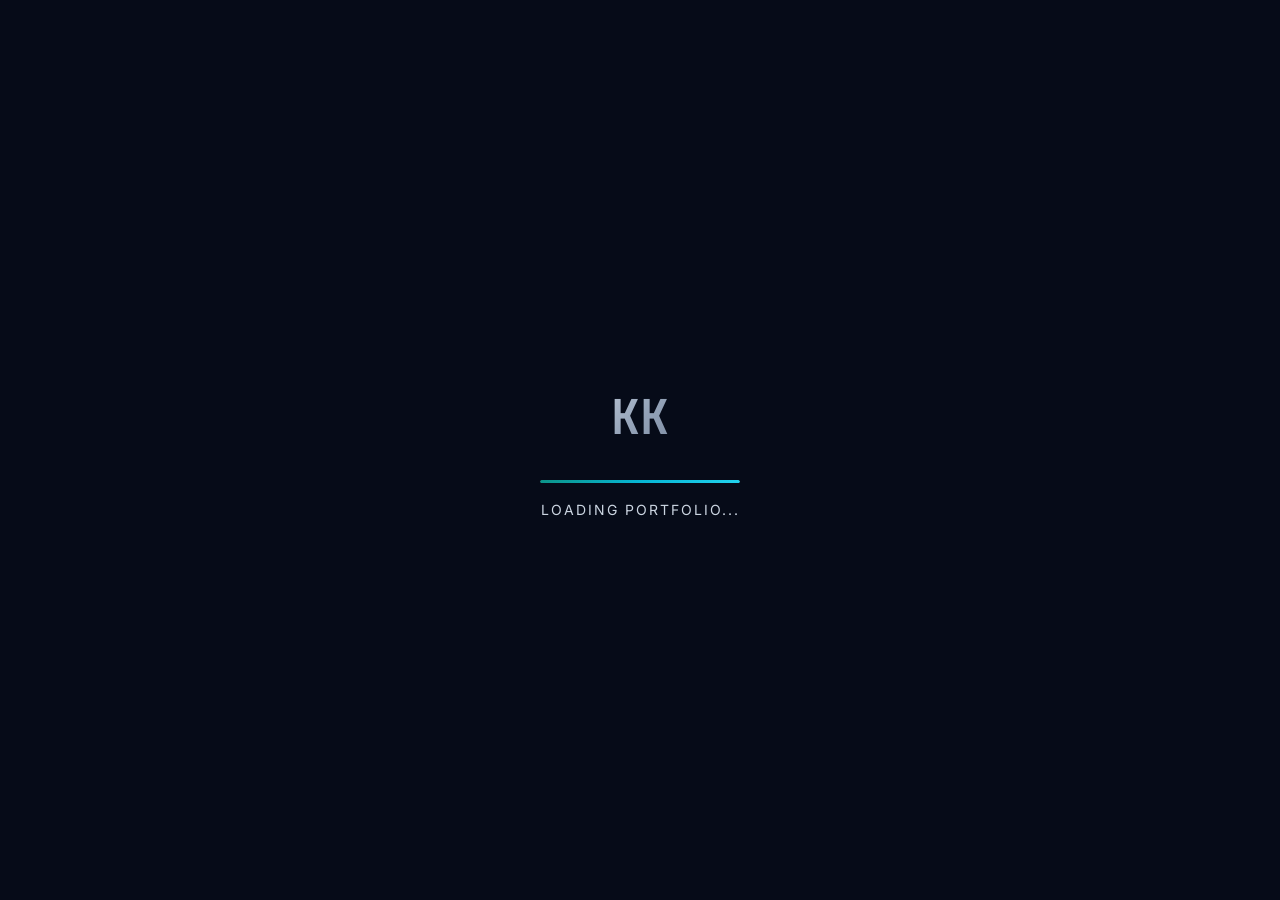
<file: index.html>
<!DOCTYPE html>
<html lang="en">
<head>
  <meta charset="UTF-8">
  <meta name="viewport" content="width=device-width, initial-scale=1.0">
  <meta name="description" content="Krishna Kumar - AI & Full Stack Developer Portfolio">
  <title>Krishna Kumar | AI & Full Stack Developer</title>
  <link rel="stylesheet" href="style.css">
  <link rel="preconnect" href="https://fonts.googleapis.com">
  <link rel="preconnect" href="https://fonts.gstatic.com" crossorigin>
  <link href="https://fonts.googleapis.com/css2?family=Inter:wght@300;400;500;600;700;800&family=JetBrains+Mono:wght@400;500&display=swap" rel="stylesheet">
</head>
<body>
  <div class="loader" id="loader">
    <div class="loader-content">
      <div class="loader-logo">KK</div>
      <div class="loader-bar">
        <div class="loader-progress"></div>
      </div>
      <p class="loader-text">Loading Portfolio...</p>
    </div>
  </div>

  <nav class="navbar" id="navbar">
    <div class="nav-container">
      <a href="index.html" class="nav-logo">
        <span class="nav-logo-box">KK</span>
      </a>
      <ul class="nav-links" id="navLinks">
        <li><a href="index.html" class="nav-link active">Home</a></li>
        <li><a href="about.html" class="nav-link">About</a></li>
        <li><a href="projects.html" class="nav-link">Projects</a></li>
        <li><a href="contact.html" class="nav-link">Contact</a></li>
      </ul>
      <button class="hamburger" id="hamburger" aria-label="Toggle menu">
        <span></span>
        <span></span>
        <span></span>
      </button>
    </div>
  </nav>

  <section class="hero" id="home">
    <div class="hero-bg">
      <div class="gradient-orb orb-1"></div>
      <div class="gradient-orb orb-2"></div>
      <div class="gradient-orb orb-3"></div>
      <div class="grid-overlay"></div>
    </div>
    <div class="container hero-container">
      <div class="hero-content reveal">
        <p class="hero-description">
          Turning Imagination Into Reality With Modern Code Craftsmanship
        </p>
        <p class="hero-sub-description">
          I am a passionate Full Stack Developer focused on building modern, scalable web applications and solving real-world problems through clean and efficient code.
        </p>
        <div class="hero-buttons">
          <a href="projects.html" class="btn btn-primary">
            <span>View Projects</span>
            <svg width="20" height="20" viewBox="0 0 24 24" fill="none" stroke="currentColor" stroke-width="2"><path d="M5 12h14M12 5l7 7-7 7"/></svg>
          </a>
          <a href="resume.pdf" class="btn btn-secondary" id="downloadResume">
            <span>Download Resume</span>
            <svg width="20" height="20" viewBox="0 0 24 24" fill="none" stroke="currentColor" stroke-width="2"><path d="M21 15v4a2 2 0 01-2 2H5a2 2 0 01-2-2v-4M7 10l5 5 5-5M12 15V3"/></svg>
          </a>
        </div>
        <div class="hero-social">
          <a href="https://github.com/krishnakumar0301" target="_blank" rel="noopener noreferrer" aria-label="GitHub">
            <svg viewBox="0 0 24 24" fill="currentColor"><path d="M12 0C5.37 0 0 5.37 0 12c0 5.31 3.435 9.795 8.205 11.385.6.105.825-.255.825-.57 0-.285-.015-1.23-.015-2.235-3.015.555-3.795-.735-4.035-1.395-.135-.345-.72-1.395-1.23-1.695-.42-.225-1.02-.78-.015-.795.945-.015 1.62.87 1.845 1.23 1.08 1.815 2.805 1.305 3.495.99.105-.78.42-1.305.765-1.605-2.67-.3-5.46-1.335-5.46-5.925 0-1.305.465-2.385 1.23-3.225-.12-.3-.54-1.53.12-3.18 0 0 1.005-.315 3.3 1.23.96-.27 1.98-.405 3-.405s2.04.135 3 .405c2.295-1.56 3.3-1.23 3.3-1.23.66 1.65.24 2.88.12 3.18.765.84 1.23 1.905 1.23 3.225 0 4.605-2.805 5.625-5.475 5.925.435.375.81 1.095.81 2.22 0 1.605-.015 2.895-.015 3.3 0 .315.225.69.825.57A12.02 12.02 0 0024 12c0-6.63-5.37-12-12-12z"/></svg>
          </a>
          <a href="https://www.linkedin.com/in/krishna-kumar-820266373" target="_blank" rel="noopener noreferrer" aria-label="LinkedIn">
            <svg viewBox="0 0 24 24" fill="currentColor"><path d="M20.447 20.452h-3.554v-5.569c0-1.328-.027-3.037-1.852-3.037-1.853 0-2.136 1.445-2.136 2.939v5.667H9.351V9h3.414v1.561h.046c.477-.9 1.637-1.85 3.37-1.85 3.601 0 4.267 2.37 4.267 5.455v6.286zM5.337 7.433a2.062 2.062 0 01-2.063-2.065 2.064 2.064 0 114.126 0 2.063 2.063 0 01-2.063 2.065zm1.782 13.019H3.555V9h3.564v11.452zM22.225 0H1.771C.792 0 0 .774 0 1.729v20.542C0 23.227.792 24 1.771 24h20.451C23.2 24 24 23.227 24 22.271V1.729C24 .774 23.2 0 22.222 0h.003z"/></svg>
          </a>
          <a href="mailto:akumarkrishna2004@gmail.com" aria-label="Email">
            <svg viewBox="0 0 24 24" fill="none" stroke="currentColor" stroke-width="2"><rect x="2" y="4" width="20" height="16" rx="2"/><path d="M22 7l-10 7L2 7"/></svg>
          </a>
        </div>
      </div>
      <div class="hero-image reveal">
        <div class="profile-card">
          <div class="profile-shapes">
            <div class="shape shape-1"></div>
            <div class="shape shape-2"></div>
            <div class="shape shape-3"></div>
          </div>
          <div class="profile-glow"></div>
          <div class="profile-image">
            <div class="profile-avatar">
              <div class="profile-glow-ring"></div>
              <img src="profile.png" alt="Krishna Kumar" class="profile-img">
            </div>
          </div>
          <div class="profile-info">
            <h3 class="profile-name">Krishna Kumar</h3>
            <p class="profile-role">AI & Full Stack Developer</p>
            <div class="profile-badge">
              <span class="profile-badge-dot"></span>
              <span class="profile-badge-text">Available for opportunities</span>
            </div>
          </div>
        </div>
      </div>
    </div>
  </section>

  <button class="scroll-top" id="scrollTop" aria-label="Scroll to top">
    <svg viewBox="0 0 24 24" fill="none" stroke="currentColor" stroke-width="2"><polyline points="18 15 12 9 6 15"/></svg>
  </button>

  <script src="script.js"></script>
</body>
</html>
</file>
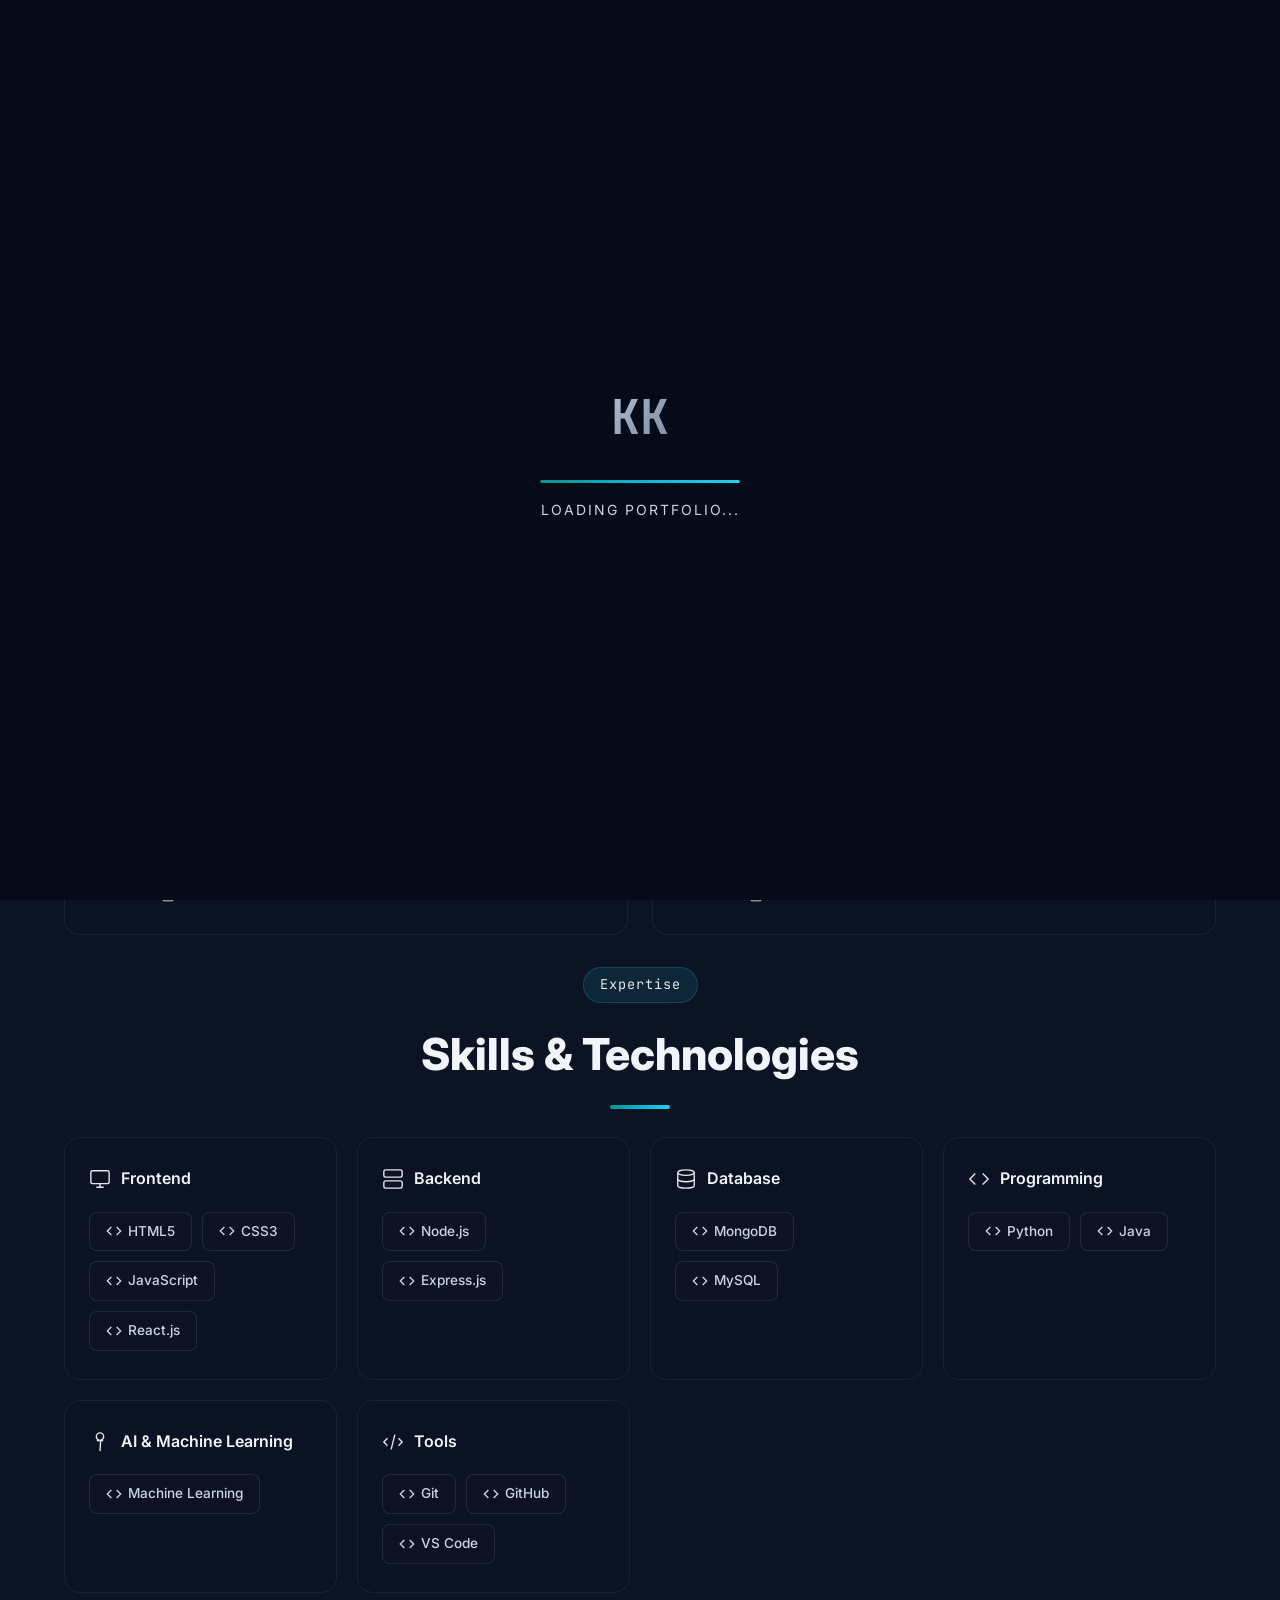
<file: about.html>
<!DOCTYPE html>
<html lang="en">
<head>
  <meta charset="UTF-8">
  <meta name="viewport" content="width=device-width, initial-scale=1.0">
  <meta name="description" content="About Krishna Kumar - AI & Full Stack Developer">
  <title>About | Krishna Kumar</title>
  <link rel="stylesheet" href="style.css">
  <link rel="preconnect" href="https://fonts.googleapis.com">
  <link rel="preconnect" href="https://fonts.gstatic.com" crossorigin>
  <link href="https://fonts.googleapis.com/css2?family=Inter:wght@300;400;500;600;700;800&family=JetBrains+Mono:wght@400;500&display=swap" rel="stylesheet">
</head>
<body>
  <div class="loader" id="loader">
    <div class="loader-content">
      <div class="loader-logo">KK</div>
      <div class="loader-bar">
        <div class="loader-progress"></div>
      </div>
      <p class="loader-text">Loading Portfolio...</p>
    </div>
  </div>

  <nav class="navbar" id="navbar">
    <div class="nav-container">
      <a href="index.html" class="nav-logo">
        <span class="nav-logo-box">KK</span>
      </a>
      <ul class="nav-links" id="navLinks">
        <li><a href="index.html" class="nav-link">Home</a></li>
        <li><a href="about.html" class="nav-link active">About</a></li>
        <li><a href="projects.html" class="nav-link">Projects</a></li>
        <li><a href="contact.html" class="nav-link">Contact</a></li>
      </ul>
      <button class="hamburger" id="hamburger" aria-label="Toggle menu">
        <span></span>
        <span></span>
        <span></span>
      </button>
    </div>
  </nav>

  <section class="about section" id="about">
    <div class="container">

      <!-- About Me -->
      <div class="section-header reveal">
        <span class="section-tag">About Me</span>
        <h2 class="section-title">Know Who I Am</h2>
        <div class="section-line"></div>
      </div>
      <div class="about-hero reveal">
        <div class="about-profile">
          <div class="about-profile-glow"></div>
          <div class="about-profile-card">
            <div class="about-profile-ring"></div>
            <img src="profile.png" alt="Krishna Kumar" class="about-profile-img">
          </div>
        </div>
        <div class="about-content">
          <div class="about-info-grid">
            <div class="about-info-item">
              <span class="about-info-label">Name</span>
              <span class="about-info-value">Krishna Kumar</span>
            </div>
            <div class="about-info-item">
              <span class="about-info-label">Role</span>
              <span class="about-info-value">AI & Full Stack Developer</span>
            </div>
            <div class="about-info-item">
              <span class="about-info-label">Location</span>
              <span class="about-info-value">Tamil Nadu, India</span>
            </div>
            <div class="about-info-item">
              <span class="about-info-label">Status</span>
              <span class="about-info-value about-status">Open to Opportunities</span>
            </div>
          </div>
          <div class="about-intro">
            <p>Hello, I'm Krishna Kumar, an aspiring AI & Full Stack Developer passionate about building intelligent, scalable, and user-focused digital solutions. I enjoy combining Artificial Intelligence with modern web technologies to solve real-world problems and create meaningful digital experiences.</p>
          </div>
        </div>
      </div>

      <!-- Education -->
      <div class="section-header reveal">
        <span class="section-tag">Education</span>
        <h2 class="section-title">My Academic Background</h2>
        <div class="section-line"></div>
      </div>
      <div class="education-grid reveal">
        <div class="education-card glass-card">
          <div class="education-card-icon">
            <svg viewBox="0 0 24 24" fill="none" stroke="currentColor" stroke-width="1.5"><path d="M22 10v6M2 10l10-5 10 5-10 5z"/><path d="M6 12v5c0 1.657 2.686 3 6 3s6-1.343 6-3v-5"/></svg>
          </div>
          <div class="education-card-content">
            <h3 class="education-degree">BCA</h3>
            <p class="education-field">Bachelor of Computer Applications</p>
            <div class="education-year">
              <svg viewBox="0 0 24 24" fill="none" stroke="currentColor" stroke-width="1.5"><rect x="3" y="4" width="18" height="18" rx="2"/><path d="M16 2v4M8 2v4M3 10h18"/></svg>
              <span>2022 - 2025</span>
            </div>
          </div>
        </div>
        <div class="education-card glass-card">
          <div class="education-card-icon">
            <svg viewBox="0 0 24 24" fill="none" stroke="currentColor" stroke-width="1.5"><path d="M12 2L2 7l10 5 10-5-10-5z"/><path d="M2 17l10 5 10-5"/><path d="M2 12l10 5 10-5"/></svg>
          </div>
          <div class="education-card-content">
            <h3 class="education-degree">MCA</h3>
            <p class="education-field">Master of Computer Applications</p>
            <div class="education-year">
              <svg viewBox="0 0 24 24" fill="none" stroke="currentColor" stroke-width="1.5"><rect x="3" y="4" width="18" height="18" rx="2"/><path d="M16 2v4M8 2v4M3 10h18"/></svg>
              <span>2025 - 2026</span>
            </div>
          </div>
        </div>
      </div>

      <!-- Skills & Technologies -->
      <div class="section-header reveal">
        <span class="section-tag">Expertise</span>
        <h2 class="section-title">Skills & Technologies</h2>
        <div class="section-line"></div>
      </div>
      <div class="skills-grid reveal">
        <div class="skill-category glass-card">
          <h4>
            <svg viewBox="0 0 24 24" fill="none" stroke="currentColor" stroke-width="1.5"><rect x="2" y="3" width="20" height="14" rx="2"/><path d="M8 21h8M12 17v4"/></svg>
            Frontend
          </h4>
          <div class="skill-tags">
            <span><svg viewBox="0 0 24 24" fill="none" stroke="currentColor" stroke-width="2"><polyline points="16 18 22 12 16 6"/><polyline points="8 6 2 12 8 18"/></svg>HTML5</span>
            <span><svg viewBox="0 0 24 24" fill="none" stroke="currentColor" stroke-width="2"><polyline points="16 18 22 12 16 6"/><polyline points="8 6 2 12 8 18"/></svg>CSS3</span>
            <span><svg viewBox="0 0 24 24" fill="none" stroke="currentColor" stroke-width="2"><polyline points="16 18 22 12 16 6"/><polyline points="8 6 2 12 8 18"/></svg>JavaScript</span>
            <span><svg viewBox="0 0 24 24" fill="none" stroke="currentColor" stroke-width="2"><polyline points="16 18 22 12 16 6"/><polyline points="8 6 2 12 8 18"/></svg>React.js</span>
          </div>
        </div>
        <div class="skill-category glass-card">
          <h4>
            <svg viewBox="0 0 24 24" fill="none" stroke="currentColor" stroke-width="1.5"><rect x="2" y="2" width="20" height="8" rx="2"/><rect x="2" y="14" width="20" height="8" rx="2"/><path d="M6 6h.01M6 18h.01"/></svg>
            Backend
          </h4>
          <div class="skill-tags">
            <span><svg viewBox="0 0 24 24" fill="none" stroke="currentColor" stroke-width="2"><polyline points="16 18 22 12 16 6"/><polyline points="8 6 2 12 8 18"/></svg>Node.js</span>
            <span><svg viewBox="0 0 24 24" fill="none" stroke="currentColor" stroke-width="2"><polyline points="16 18 22 12 16 6"/><polyline points="8 6 2 12 8 18"/></svg>Express.js</span>
          </div>
        </div>
        <div class="skill-category glass-card">
          <h4>
            <svg viewBox="0 0 24 24" fill="none" stroke="currentColor" stroke-width="1.5"><ellipse cx="12" cy="5" rx="9" ry="3"/><path d="M21 12c0 1.66-4 3-9 3s-9-1.34-9-3"/><path d="M3 5v14c0 1.66 4 3 9 3s9-1.34 9-3V5"/></svg>
            Database
          </h4>
          <div class="skill-tags">
            <span><svg viewBox="0 0 24 24" fill="none" stroke="currentColor" stroke-width="2"><polyline points="16 18 22 12 16 6"/><polyline points="8 6 2 12 8 18"/></svg>MongoDB</span>
            <span><svg viewBox="0 0 24 24" fill="none" stroke="currentColor" stroke-width="2"><polyline points="16 18 22 12 16 6"/><polyline points="8 6 2 12 8 18"/></svg>MySQL</span>
          </div>
        </div>
        <div class="skill-category glass-card">
          <h4>
            <svg viewBox="0 0 24 24" fill="none" stroke="currentColor" stroke-width="1.5"><polyline points="16 18 22 12 16 6"/><polyline points="8 6 2 12 8 18"/></svg>
            Programming
          </h4>
          <div class="skill-tags">
            <span><svg viewBox="0 0 24 24" fill="none" stroke="currentColor" stroke-width="2"><polyline points="16 18 22 12 16 6"/><polyline points="8 6 2 12 8 18"/></svg>Python</span>
            <span><svg viewBox="0 0 24 24" fill="none" stroke="currentColor" stroke-width="2"><polyline points="16 18 22 12 16 6"/><polyline points="8 6 2 12 8 18"/></svg>Java</span>
          </div>
        </div>
        <div class="skill-category glass-card">
          <h4>
            <svg viewBox="0 0 24 24" fill="none" stroke="currentColor" stroke-width="1.5"><path d="M12 2a4 4 0 014 4c0 1.95-1.4 3.57-3.25 3.92L12 22"/><path d="M12 2a4 4 0 00-4 4c0 1.95 1.4 3.57 3.25 3.92"/><path d="M8.5 10.5h7"/></svg>
            AI &amp; Machine Learning
          </h4>
          <div class="skill-tags">
            <span><svg viewBox="0 0 24 24" fill="none" stroke="currentColor" stroke-width="2"><polyline points="16 18 22 12 16 6"/><polyline points="8 6 2 12 8 18"/></svg>Machine Learning</span>
          </div>
        </div>
        <div class="skill-category glass-card">
          <h4>
            <svg viewBox="0 0 24 24" fill="none" stroke="currentColor" stroke-width="1.5"><path d="M10 20l4-16m4 4l4 4-4 4M6 16l-4-4 4-4"/></svg>
            Tools
          </h4>
          <div class="skill-tags">
            <span><svg viewBox="0 0 24 24" fill="none" stroke="currentColor" stroke-width="2"><polyline points="16 18 22 12 16 6"/><polyline points="8 6 2 12 8 18"/></svg>Git</span>
            <span><svg viewBox="0 0 24 24" fill="none" stroke="currentColor" stroke-width="2"><polyline points="16 18 22 12 16 6"/><polyline points="8 6 2 12 8 18"/></svg>GitHub</span>
            <span><svg viewBox="0 0 24 24" fill="none" stroke="currentColor" stroke-width="2"><polyline points="16 18 22 12 16 6"/><polyline points="8 6 2 12 8 18"/></svg>VS Code</span>
          </div>
        </div>
      </div>

    </div>
  </section>

  <button class="scroll-top" id="scrollTop" aria-label="Scroll to top">
    <svg viewBox="0 0 24 24" fill="none" stroke="currentColor" stroke-width="2"><polyline points="18 15 12 9 6 15"/></svg>
  </button>

  <script src="script.js"></script>
</body>
</html>
</file>
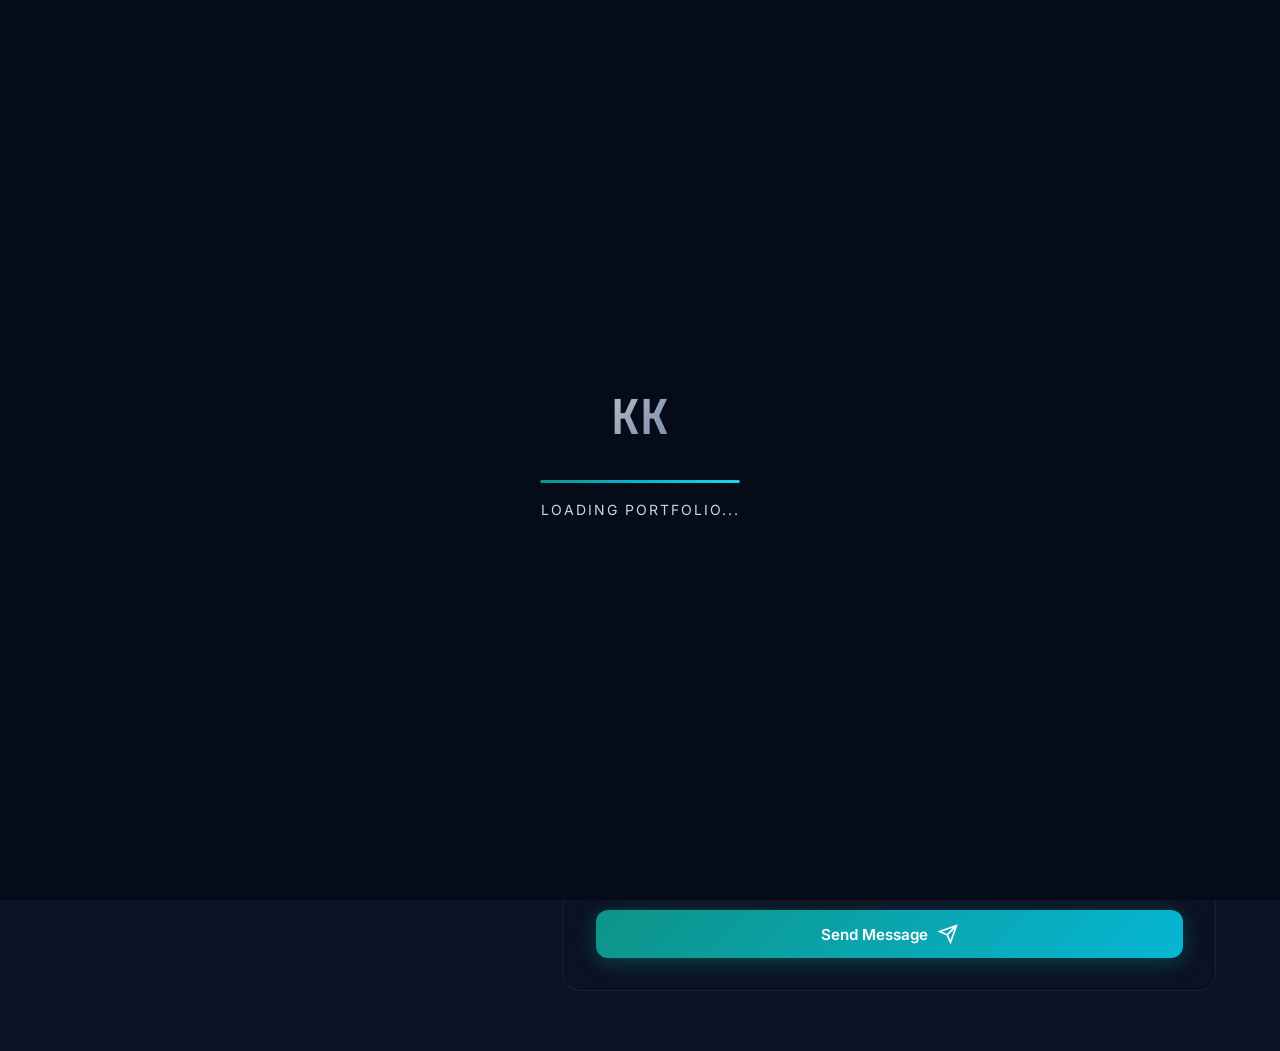
<file: contact.html>
<!DOCTYPE html>
<html lang="en">
<head>
  <meta charset="UTF-8">
  <meta name="viewport" content="width=device-width, initial-scale=1.0">
  <meta name="description" content="Contact Krishna Kumar - AI & Full Stack Developer">
  <title>Contact | Krishna Kumar</title>
  <link rel="stylesheet" href="style.css">
  <link rel="preconnect" href="https://fonts.googleapis.com">
  <link rel="preconnect" href="https://fonts.gstatic.com" crossorigin>
  <link href="https://fonts.googleapis.com/css2?family=Inter:wght@300;400;500;600;700;800&family=JetBrains+Mono:wght@400;500&display=swap" rel="stylesheet">
</head>
<body>
  <div class="loader" id="loader">
    <div class="loader-content">
      <div class="loader-logo">KK</div>
      <div class="loader-bar">
        <div class="loader-progress"></div>
      </div>
      <p class="loader-text">Loading Portfolio...</p>
    </div>
  </div>

  <nav class="navbar" id="navbar">
    <div class="nav-container">
      <a href="index.html" class="nav-logo">
        <span class="nav-logo-box">KK</span>
      </a>
      <ul class="nav-links" id="navLinks">
        <li><a href="index.html" class="nav-link">Home</a></li>
        <li><a href="about.html" class="nav-link">About</a></li>
        <li><a href="projects.html" class="nav-link">Projects</a></li>
        <li><a href="contact.html" class="nav-link active">Contact</a></li>
      </ul>
      <button class="hamburger" id="hamburger" aria-label="Toggle menu">
        <span></span>
        <span></span>
        <span></span>
      </button>
    </div>
  </nav>

  <section class="contact section" id="contact">
    <div class="container">
      <div class="section-header reveal">
        <span class="section-tag">Contact</span>
        <h2 class="section-title">Let's Work Together</h2>
        <div class="section-line"></div>
        <p class="section-subtitle">I am open to internships, freelance projects, and full-time opportunities. Feel free to reach out for collaborations or professional discussions.</p>
      </div>
      <div class="contact-grid">
        <div class="contact-info reveal">
          <div class="contact-card glass-card">
            <div class="contact-card-header">
              <svg viewBox="0 0 24 24" fill="none" stroke="currentColor" stroke-width="1.5"><path d="M20 21v-2a4 4 0 00-4-4H8a4 4 0 00-4 4v2"/><circle cx="12" cy="7" r="4"/></svg>
              <h3>Contact Information</h3>
            </div>
            <div class="contact-details">
              <div class="contact-detail">
                <div class="contact-detail-icon">
                  <svg viewBox="0 0 24 24" fill="none" stroke="currentColor" stroke-width="1.5"><path d="M22 16.92v3a2 2 0 01-2.18 2 19.79 19.79 0 01-8.63-3.07 19.5 19.5 0 01-6-6 19.79 19.79 0 01-3.07-8.67A2 2 0 014.11 2h3a2 2 0 012 1.72c.127.96.361 1.903.7 2.81a2 2 0 01-.45 2.11L8.09 9.91a16 16 0 006 6l1.27-1.27a2 2 0 012.11-.45c.907.339 1.85.573 2.81.7A2 2 0 0122 16.92z"/></svg>
                </div>
                <div>
                  <span class="contact-detail-label">Phone</span>
                  <span class="contact-detail-value">+91 8300645240</span>
                </div>
              </div>
              <div class="contact-detail">
                <div class="contact-detail-icon">
                  <svg viewBox="0 0 24 24" fill="none" stroke="currentColor" stroke-width="1.5"><rect x="2" y="4" width="20" height="16" rx="2"/><path d="M22 7l-10 7L2 7"/></svg>
                </div>
                <div>
                  <span class="contact-detail-label">Email</span>
                  <span class="contact-detail-value">akumarkrishna2004@gmail.com</span>
                </div>
              </div>
              <div class="contact-detail">
                <div class="contact-detail-icon">
                  <svg viewBox="0 0 24 24" fill="none" stroke="currentColor" stroke-width="1.5"><path d="M21 10c0 7-9 13-9 13s-9-6-9-13a9 9 0 0118 0z"/><circle cx="12" cy="10" r="3"/></svg>
                </div>
                <div>
                  <span class="contact-detail-label">Location</span>
                  <span class="contact-detail-value">Tamil Nadu, India</span>
                </div>
              </div>
            </div>
            <div class="contact-profiles">
              <h4>Profiles</h4>
              <div class="profile-buttons">
                <a href="https://github.com/krishnakumar0301" target="_blank" rel="noopener noreferrer" class="profile-btn profile-btn-github">
                  <svg viewBox="0 0 24 24" fill="currentColor"><path d="M12 0C5.37 0 0 5.37 0 12c0 5.31 3.435 9.795 8.205 11.385.6.105.825-.255.825-.57 0-.285-.015-1.23-.015-2.235-3.015.555-3.795-.735-4.035-1.395-.135-.345-.72-1.395-1.23-1.695-.42-.225-1.02-.78-.015-.795.945-.015 1.62.87 1.845 1.23 1.08 1.815 2.805 1.305 3.495.99.105-.78.42-1.305.765-1.605-2.67-.3-5.46-1.335-5.46-5.925 0-1.305.465-2.385 1.23-3.225-.12-.3-.54-1.53.12-3.18 0 0 1.005-.315 3.3 1.23.96-.27 1.98-.405 3-.405s2.04.135 3 .405c2.295-1.56 3.3-1.23 3.3-1.23.66 1.65.24 2.88.12 3.18.765.84 1.23 1.905 1.23 3.225 0 4.605-2.805 5.625-5.475 5.925.435.375.81 1.095.81 2.22 0 1.605-.015 2.895-.015 3.3 0 .315.225.69.825.57A12.02 12.02 0 0024 12c0-6.63-5.37-12-12-12z"/></svg>
                  <span>GitHub</span>
                  <svg class="profile-btn-arrow" viewBox="0 0 24 24" fill="none" stroke="currentColor" stroke-width="2"><path d="M5 12h14M12 5l7 7-7 7"/></svg>
                </a>
                <a href="https://www.linkedin.com/in/krishna-kumar-820266373" target="_blank" rel="noopener noreferrer" class="profile-btn profile-btn-linkedin">
                  <svg viewBox="0 0 24 24" fill="currentColor"><path d="M20.447 20.452h-3.554v-5.569c0-1.328-.027-3.037-1.852-3.037-1.853 0-2.136 1.445-2.136 2.939v5.667H9.351V9h3.414v1.561h.046c.477-.9 1.637-1.85 3.37-1.85 3.601 0 4.267 2.37 4.267 5.455v6.286zM5.337 7.433a2.062 2.062 0 01-2.063-2.065 2.064 2.064 0 114.126 0 2.063 2.063 0 01-2.063 2.065zm1.782 13.019H3.555V9h3.564v11.452zM22.225 0H1.771C.792 0 0 .774 0 1.729v20.542C0 23.227.792 24 1.771 24h20.451C23.2 24 24 23.227 24 22.271V1.729C24 .774 23.2 0 22.222 0h.003z"/></svg>
                  <span>LinkedIn</span>
                  <svg class="profile-btn-arrow" viewBox="0 0 24 24" fill="none" stroke="currentColor" stroke-width="2"><path d="M5 12h14M12 5l7 7-7 7"/></svg>
                </a>
              </div>
            </div>
          </div>
        </div>
        <form class="contact-form glass-card reveal" id="contactForm" novalidate>
          <div class="form-group">
            <label for="name">Full Name</label>
            <input type="text" id="name" name="name" placeholder="Your full name" required>
            <span class="error-message" id="nameError"></span>
          </div>
          <div class="form-group">
            <label for="email">Email Address</label>
            <input type="email" id="email" name="email" placeholder="your.email@example.com" required>
            <span class="error-message" id="emailError"></span>
          </div>
          <div class="form-group">
            <label for="subject">Subject</label>
            <input type="text" id="subject" name="subject" placeholder="What's this about?" required>
            <span class="error-message" id="subjectError"></span>
          </div>
          <div class="form-group">
            <label for="message">Message</label>
            <textarea id="message" name="message" rows="5" placeholder="Write your message here..." required></textarea>
            <span class="error-message" id="messageError"></span>
          </div>
          <button type="submit" class="btn btn-primary btn-full">
            <span>Send Message</span>
            <svg width="20" height="20" viewBox="0 0 24 24" fill="none" stroke="currentColor" stroke-width="2"><line x1="22" y1="2" x2="11" y2="13"/><polygon points="22 2 15 22 11 13 2 9 22 2"/></svg>
          </button>
          <div class="form-success" id="formSuccess">
            <svg viewBox="0 0 24 24" fill="none" stroke="currentColor" stroke-width="2"><path d="M22 11.08V12a10 10 0 11-5.93-9.14"/><polyline points="22 4 12 14.01 9 11.01"/></svg>
            <p>Thank you! Your message has been sent successfully.</p>
          </div>
        </form>
      </div>
    </div>
  </section>

  <button class="scroll-top" id="scrollTop" aria-label="Scroll to top">
    <svg viewBox="0 0 24 24" fill="none" stroke="currentColor" stroke-width="2"><polyline points="18 15 12 9 6 15"/></svg>
  </button>

  <script src="script.js"></script>
</body>
</html>
</file>
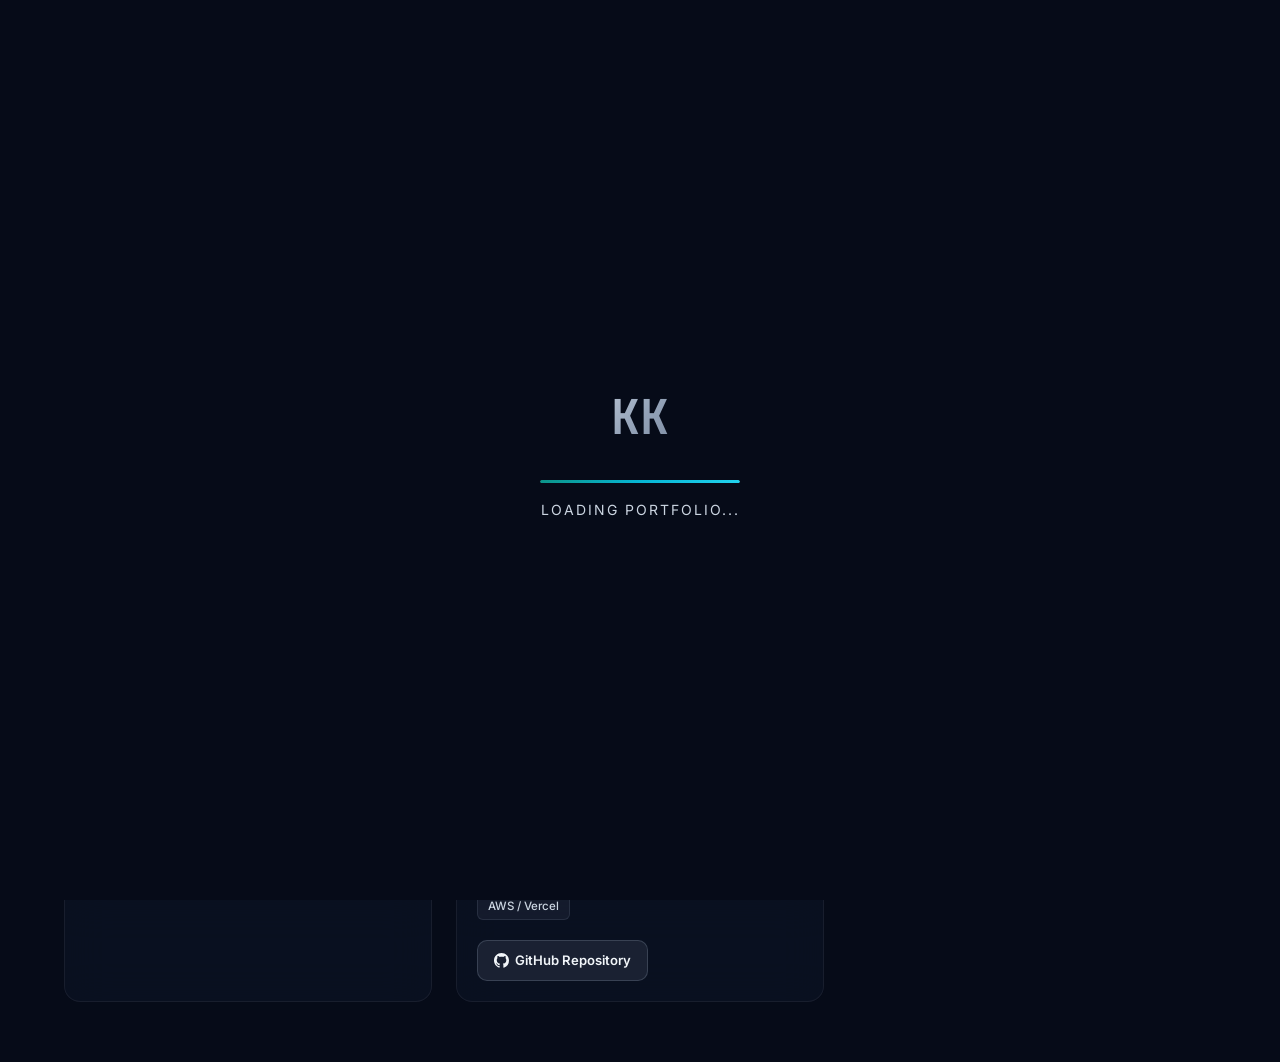
<file: projects.html>
<!DOCTYPE html>
<html lang="en">
<head>
  <meta charset="UTF-8">
  <meta name="viewport" content="width=device-width, initial-scale=1.0">
  <meta name="description" content="Projects by Krishna Kumar - AI & Full Stack Developer">
  <title>Projects | Krishna Kumar</title>
  <link rel="stylesheet" href="style.css">
  <link rel="preconnect" href="https://fonts.googleapis.com">
  <link rel="preconnect" href="https://fonts.gstatic.com" crossorigin>
  <link href="https://fonts.googleapis.com/css2?family=Inter:wght@300;400;500;600;700;800&family=JetBrains+Mono:wght@400;500&display=swap" rel="stylesheet">
</head>
<body>
  <div class="loader" id="loader">
    <div class="loader-content">
      <div class="loader-logo">KK</div>
      <div class="loader-bar">
        <div class="loader-progress"></div>
      </div>
      <p class="loader-text">Loading Portfolio...</p>
    </div>
  </div>

  <nav class="navbar" id="navbar">
    <div class="nav-container">
      <a href="index.html" class="nav-logo">
        <span class="nav-logo-box">KK</span>
      </a>
      <ul class="nav-links" id="navLinks">
        <li><a href="index.html" class="nav-link">Home</a></li>
        <li><a href="about.html" class="nav-link">About</a></li>
        <li><a href="projects.html" class="nav-link active">Projects</a></li>
        <li><a href="contact.html" class="nav-link">Contact</a></li>
      </ul>
      <button class="hamburger" id="hamburger" aria-label="Toggle menu">
        <span></span>
        <span></span>
        <span></span>
      </button>
    </div>
  </nav>

  <section class="projects section" id="projects">
    <div class="container">
      <div class="section-header reveal">
        <span class="section-tag">Portfolio</span>
        <h2 class="section-title">My Projects</h2>
        <div class="section-line"></div>
        <p class="section-subtitle">A collection of projects showcasing my skills in Artificial Intelligence, Machine Learning, and Full Stack Development.</p>
      </div>
      <div class="projects-intro reveal">
        <p>I build end-to-end applications that combine modern web technologies with intelligent systems. Each project reflects my commitment to writing clean code, solving real problems, and delivering meaningful user experiences.</p>
      </div>
      <div class="projects-grid" id="projectsGrid">
        <article class="project-card reveal">
          <div class="project-image">
            <div class="project-image-bg project-bg-1">
              <svg viewBox="0 0 24 24" fill="none" stroke="currentColor" stroke-width="1.5"><path d="M4 7v10c0 2 1 3 3 3h10c2 0 3-1 3-3V7M9 12h6M12 9v6"/><path d="M5 4h14a1 1 0 011 1v2H4V5a1 1 0 011-1z"/></svg>
            </div>
            <div class="project-overlay"></div>
          </div>
          <div class="project-content">
            <h3 class="project-title">Intelligent Document Management System</h3>
            <p class="project-description">An AI-powered document management platform that enables intelligent document categorization, indexing, smart search, and secure storage for efficient document retrieval.</p>
            <div class="project-tags">
              <span>React.js</span>
              <span>Node.js</span>
              <span>MongoDB</span>
              <span>Express.js</span>
              <span>Artificial Intelligence</span>
            </div>
            <div class="project-links">
              <a href="https://github.com" target="_blank" rel="noopener noreferrer" class="project-btn project-btn-primary">
                <svg viewBox="0 0 24 24" fill="currentColor"><path d="M12 0C5.37 0 0 5.37 0 12c0 5.31 3.435 9.795 8.205 11.385.6.105.825-.255.825-.57 0-.285-.015-1.23-.015-2.235-3.015.555-3.795-.735-4.035-1.395-.135-.345-.72-1.395-1.23-1.695-.42-.225-1.02-.78-.015-.795.945-.015 1.62.87 1.845 1.23 1.08 1.815 2.805 1.305 3.495.99.105-.78.42-1.305.765-1.605-2.67-.3-5.46-1.335-5.46-5.925 0-1.305.465-2.385 1.23-3.225-.12-.3-.54-1.53.12-3.18 0 0 1.005-.315 3.3 1.23.96-.27 1.98-.405 3-.405s2.04.135 3 .405c2.295-1.56 3.3-1.23 3.3-1.23.66 1.65.24 2.88.12 3.18.765.84 1.23 1.905 1.23 3.225 0 4.605-2.805 5.625-5.475 5.925.435.375.81 1.095.81 2.22 0 1.605-.015 2.895-.015 3.3 0 .315.225.69.825.57A12.02 12.02 0 0024 12c0-6.63-5.37-12-12-12z"/></svg>
                GitHub Repository
              </a>
            </div>
          </div>
        </article>

        <article class="project-card reveal">
          <div class="project-image">
            <div class="project-image-bg project-bg-3">
              <svg viewBox="0 0 24 24" fill="none" stroke="currentColor" stroke-width="1.5"><path d="M12 2C6.48 2 2 6.48 2 12c0 1.88.54 3.63 1.46 5.12L2 22l4.88-1.46C8.37 21.46 10.12 22 12 22c5.52 0 10-4.48 10-10S17.52 2 12 2z"/><path d="M12 6v6l4 2"/></svg>
            </div>
            <div class="project-overlay"></div>
          </div>
          <div class="project-content">
            <h3 class="project-title">AI CRM System for Businesses</h3>
            <p class="project-description">A full-stack AI-powered CRM platform designed to manage leads, automate customer interactions, and improve sales performance using AI-driven insights like lead scoring, customer conversion prediction, sentiment analysis, and auto email replies.</p>
            <div class="project-tags">
              <span>React.js</span>
              <span>Tailwind CSS</span>
              <span>Node.js</span>
              <span>Express.js</span>
              <span>MongoDB / PostgreSQL</span>
              <span>OpenAI API</span>
              <span>LangChain</span>
              <span>JWT / Auth0</span>
              <span>Docker</span>
              <span>AWS / Vercel</span>
            </div>
            <div class="project-links">
              <a href="https://github.com" target="_blank" rel="noopener noreferrer" class="project-btn project-btn-primary">
                <svg viewBox="0 0 24 24" fill="currentColor"><path d="M12 0C5.37 0 0 5.37 0 12c0 5.31 3.435 9.795 8.205 11.385.6.105.825-.255.825-.57 0-.285-.015-1.23-.015-2.235-3.015.555-3.795-.735-4.035-1.395-.135-.345-.72-1.395-1.23-1.695-.42-.225-1.02-.78-.015-.795.945-.015 1.62.87 1.845 1.23 1.08 1.815 2.805 1.305 3.495.99.105-.78.42-1.305.765-1.605-2.67-.3-5.46-1.335-5.46-5.925 0-1.305.465-2.385 1.23-3.225-.12-.3-.54-1.53.12-3.18 0 0 1.005-.315 3.3 1.23.96-.27 1.98-.405 3-.405s2.04.135 3 .405c2.295-1.56 3.3-1.23 3.3-1.23.66 1.65.24 2.88.12 3.18.765.84 1.23 1.905 1.23 3.225 0 4.605-2.805 5.625-5.475 5.925.435.375.81 1.095.81 2.22 0 1.605-.015 2.895-.015 3.3 0 .315.225.69.825.57A12.02 12.02 0 0024 12c0-6.63-5.37-12-12-12z"/></svg>
                GitHub Repository
              </a>
            </div>
          </div>
        </article>

      </div>
    </div>
  </section>

  <button class="scroll-top" id="scrollTop" aria-label="Scroll to top">
    <svg viewBox="0 0 24 24" fill="none" stroke="currentColor" stroke-width="2"><polyline points="18 15 12 9 6 15"/></svg>
  </button>

  <script src="script.js"></script>
</body>
</html>
</file>
<file: style.css>
/* ============================================
   CSS Variables & Reset
   ============================================ */
:root {
  --bg-primary: #060b18;
  --bg-secondary: #0c1324;
  --bg-card: rgba(12, 19, 36, 0.7);
  --glass-border: rgba(255, 255, 255, 0.06);
  --glass-highlight: rgba(255, 255, 255, 0.04);

  --gradient-crimson: linear-gradient(135deg, #0d9488, #06b6d4);
  --gradient-amber: linear-gradient(135deg, #06b6d4, #22d3ee);
  --gradient-primary: linear-gradient(135deg, #0d9488, #06b6d4, #22d3ee);
  --gradient-text: linear-gradient(135deg, #e2e8f0, #94a3b8, #64748b);

  --color-crimson: #94a3b8;
  --color-terracotta: #cbd5e1;
  --color-amber: #e5e7eb;
  --color-text: #f1f5f9;
  --color-text-muted: #cbd5e1;
  --color-text-dim: #94a3b8;

  --font-primary: 'Inter', -apple-system, BlinkMacSystemFont, sans-serif;
  --font-mono: 'JetBrains Mono', monospace;

  --nav-height: 72px;
  --container-max: 1200px;
  --section-padding: 60px;
  --border-radius: 16px;
  --transition: 0.3s cubic-bezier(0.4, 0, 0.2, 1);
  --shadow-glow: 0 0 40px rgba(13, 148, 136, 0.15);
}

*,
*::before,
*::after {
  margin: 0;
  padding: 0;
  box-sizing: border-box;
}

html {
  scroll-behavior: smooth;
}

body {
  font-family: var(--font-primary);
  background-color: var(--bg-primary);
  color: var(--color-text);
  line-height: 1.6;
  overflow-x: hidden;
}

body.loading {
  overflow: hidden;
}

a {
  text-decoration: none;
  color: inherit;
  transition: color var(--transition);
}

ul {
  list-style: none;
}

img {
  max-width: 100%;
  display: block;
}

button {
  border: none;
  background: none;
  cursor: pointer;
  font-family: inherit;
}

.container {
  width: 100%;
  max-width: var(--container-max);
  margin: 0 auto;
  padding: 0 24px;
}

.section {
  padding: var(--section-padding) 0;
  position: relative;
}

/* ============================================
   Loading Screen
   ============================================ */
.loader {
  position: fixed;
  inset: 0;
  z-index: 10000;
  background: var(--bg-primary);
  display: flex;
  align-items: center;
  justify-content: center;
  transition: opacity 0.6s ease, visibility 0.6s ease;
}

.loader.hidden {
  opacity: 0;
  visibility: hidden;
  pointer-events: none;
}

.loader-content {
  text-align: center;
}

.loader-logo {
  font-family: var(--font-mono);
  font-size: 3rem;
  font-weight: 700;
  background: var(--gradient-text);
  -webkit-background-clip: text;
  -webkit-text-fill-color: transparent;
  background-clip: text;
  margin-bottom: 24px;
  animation: pulse 1.5s ease-in-out infinite;
}

.loader-bar {
  width: 200px;
  height: 3px;
  background: rgba(255, 255, 255, 0.1);
  border-radius: 3px;
  overflow: hidden;
  margin: 0 auto 16px;
}

.loader-progress {
  height: 100%;
  width: 0%;
  background: var(--gradient-primary);
  border-radius: 3px;
  animation: loadProgress 1.8s ease-in-out forwards;
}

.loader-text {
  font-size: 0.875rem;
  color: var(--color-text-muted);
  letter-spacing: 2px;
  text-transform: uppercase;
}

@keyframes loadProgress {
  0% { width: 0%; }
  50% { width: 70%; }
  100% { width: 100%; }
}

@keyframes pulse {
  0%, 100% { opacity: 1; transform: scale(1); }
  50% { opacity: 0.7; transform: scale(0.95); }
}

/* ============================================
   Glass Card Utility
   ============================================ */
.glass-card {
  background: var(--bg-card);
  backdrop-filter: blur(20px);
  -webkit-backdrop-filter: blur(20px);
  border: 1px solid var(--glass-border);
  border-radius: var(--border-radius);
  transition: transform var(--transition), box-shadow var(--transition), border-color var(--transition);
}

.glass-card:hover {
  border-color: rgba(148, 163, 184, 0.25);
  box-shadow: var(--shadow-glow);
}

/* ============================================
   Navigation
   ============================================ */
.navbar {
  position: fixed;
  top: 0;
  left: 0;
  right: 0;
  height: var(--nav-height);
  z-index: 1000;
  transition: background var(--transition), box-shadow var(--transition), backdrop-filter var(--transition);
}

.navbar.scrolled {
  background: rgba(6, 11, 24, 0.85);
  backdrop-filter: blur(20px);
  -webkit-backdrop-filter: blur(20px);
  box-shadow: 0 4px 30px rgba(0, 0, 0, 0.3);
  border-bottom: 1px solid var(--glass-border);
}

.nav-container {
  max-width: var(--container-max);
  margin: 0 auto;
  padding: 0 24px;
  height: 100%;
  display: flex;
  align-items: center;
  justify-content: space-between;
}

.nav-logo {
  display: flex;
  align-items: center;
  gap: 12px;
  text-decoration: none;
}

.nav-logo-box {
  width: 40px;
  height: 40px;
  border-radius: 10px;
  background: var(--gradient-primary);
  display: flex;
  align-items: center;
  justify-content: center;
  font-size: 0.95rem;
  font-weight: 800;
  color: #fff;
  letter-spacing: 0.5px;
  position: relative;
  flex-shrink: 0;
  box-shadow: 0 0 20px rgba(148, 163, 184, 0.2);
  transition: transform var(--transition), box-shadow var(--transition);
}

.nav-logo-box::before {
  content: '';
  position: absolute;
  inset: 0;
  border-radius: 10px;
  background: var(--gradient-crimson);
  z-index: -1;
  filter: blur(10px);
  opacity: 0.4;
  transition: opacity var(--transition);
}

.nav-logo:hover .nav-logo-box {
  transform: translateY(-2px);
  box-shadow: 0 0 30px rgba(148, 163, 184, 0.35);
}

.nav-logo:hover .nav-logo-box::before {
  opacity: 0.7;
}

.nav-logo-text {
  display: flex;
  flex-direction: column;
  line-height: 1.2;
}

.nav-logo-name {
  font-size: 1.05rem;
  font-weight: 700;
  color: var(--color-text);
  letter-spacing: -0.3px;
}

.nav-logo-title {
  font-size: 0.7rem;
  font-weight: 400;
  color: var(--color-amber);
  letter-spacing: 0.3px;
  opacity: 0.85;
}

.nav-links {
  display: flex;
  align-items: center;
  gap: 8px;
}

.nav-link {
  padding: 8px 18px;
  font-size: 0.9rem;
  font-weight: 500;
  color: var(--color-text-muted);
  border-radius: 8px;
  position: relative;
  transition: color var(--transition), background var(--transition);
}

.nav-link::after {
  content: '';
  position: absolute;
  bottom: 2px;
  left: 50%;
  transform: translateX(-50%) scaleX(0);
  width: 20px;
  height: 2px;
  background: var(--gradient-primary);
  border-radius: 2px;
  transition: transform var(--transition);
}

.nav-link:hover,
.nav-link.active {
  color: var(--color-text);
}

.nav-link.active::after,
.nav-link:hover::after {
  transform: translateX(-50%) scaleX(1);
}

.hamburger {
  display: none;
  flex-direction: column;
  gap: 5px;
  padding: 4px;
  z-index: 1001;
}

.hamburger span {
  display: block;
  width: 24px;
  height: 2px;
  background: var(--color-text);
  border-radius: 2px;
  transition: transform var(--transition), opacity var(--transition);
}

.hamburger.active span:nth-child(1) {
  transform: translateY(7px) rotate(45deg);
}

.hamburger.active span:nth-child(2) {
  opacity: 0;
}

.hamburger.active span:nth-child(3) {
  transform: translateY(-7px) rotate(-45deg);
}

/* ============================================
   Hero Section
   ============================================ */
.hero {
  display: flex;
  align-items: center;
  position: relative;
  padding-top: var(--nav-height);
  overflow: hidden;
  min-height: 100vh;
}

.hero-bg {
  position: absolute;
  inset: 0;
  z-index: 0;
}

.gradient-orb {
  position: absolute;
  border-radius: 50%;
  filter: blur(80px);
  opacity: 0.4;
  animation: float 8s ease-in-out infinite;
}

.orb-1 {
  width: 500px;
  height: 500px;
  background: radial-gradient(circle, #0d9488, transparent 70%);
  top: -10%;
  right: -5%;
}

.orb-2 {
  width: 400px;
  height: 400px;
  background: radial-gradient(circle, #06b6d4, transparent 70%);
  bottom: 10%;
  left: -10%;
  animation-delay: -3s;
}

.orb-3 {
  width: 300px;
  height: 300px;
  background: radial-gradient(circle, #22d3ee, transparent 70%);
  top: 40%;
  left: 40%;
  animation-delay: -5s;
}

.grid-overlay {
  position: absolute;
  inset: 0;
  background-image:
    linear-gradient(rgba(255, 255, 255, 0.03) 1px, transparent 1px),
    linear-gradient(90deg, rgba(255, 255, 255, 0.03) 1px, transparent 1px);
  background-size: 60px 60px;
  mask-image: radial-gradient(ellipse at center, black 20%, transparent 70%);
}

@keyframes float {
  0%, 100% { transform: translate(0, 0) scale(1); }
  33% { transform: translate(30px, -30px) scale(1.05); }
  66% { transform: translate(-20px, 20px) scale(0.95); }
}

.hero-container {
  display: grid;
  grid-template-columns: 1fr 1fr;
  gap: 48px;
  align-items: center;
  position: relative;
  z-index: 1;
  padding-top: 24px;
  padding-bottom: 40px;
}

.hero-content {
  display: flex;
  flex-direction: column;
  gap: 4px;
}

.hero-greeting {
  font-size: 1.1rem;
  color: var(--color-amber);
  font-weight: 500;
  margin-bottom: 8px;
  letter-spacing: 1.5px;
  text-transform: uppercase;
}

.hero-description {
  font-size: clamp(1.4rem, 2.5vw, 1.8rem);
  color: var(--color-text);
  font-weight: 600;
  max-width: 560px;
  margin-bottom: 12px;
  line-height: 1.4;
  letter-spacing: -0.01em;
}

.hero-sub-description {
  font-size: 1rem;
  color: var(--color-text-muted);
  max-width: 520px;
  margin-bottom: 28px;
  line-height: 1.7;
}

.hero-buttons {
  display: flex;
  flex-wrap: wrap;
  gap: 14px;
  margin-bottom: 28px;
}

.btn {
  display: inline-flex;
  align-items: center;
  gap: 10px;
  padding: 14px 28px;
  font-size: 0.95rem;
  font-weight: 600;
  border-radius: 12px;
  transition: transform var(--transition), box-shadow var(--transition), background var(--transition);
  position: relative;
  overflow: hidden;
}

.btn::before {
  content: '';
  position: absolute;
  top: 0;
  left: -100%;
  width: 100%;
  height: 100%;
  background: linear-gradient(90deg, transparent, rgba(255,255,255,0.1), transparent);
  transition: left 0.6s ease;
}

.btn:hover::before {
  left: 100%;
}

.btn-primary {
  background: var(--gradient-crimson);
  color: white;
  box-shadow: 0 4px 20px rgba(13, 148, 136, 0.4);
}

.btn-primary:hover {
  transform: translateY(-3px);
  box-shadow: 0 8px 32px rgba(13, 148, 136, 0.55);
}

.btn-secondary {
  background: transparent;
  color: var(--color-text);
  border: 1px solid var(--glass-border);
  backdrop-filter: blur(10px);
}

.btn-secondary:hover {
  border-color: var(--color-crimson);
  background: rgba(148, 163, 184, 0.1);
  transform: translateY(-3px);
  box-shadow: 0 8px 24px rgba(148, 163, 184, 0.15);
}

.btn-full {
  width: 100%;
  justify-content: center;
}

.hero-social {
  display: flex;
  gap: 12px;
}

.hero-social a {
  width: 48px;
  height: 48px;
  display: flex;
  align-items: center;
  justify-content: center;
  border-radius: 14px;
  background: rgba(255, 255, 255, 0.04);
  border: 1px solid var(--glass-border);
  color: var(--color-text-muted);
  transition: all var(--transition);
  position: relative;
}

.hero-social a::before {
  content: '';
  position: absolute;
  inset: -1px;
  border-radius: 15px;
  background: linear-gradient(135deg, rgba(226, 232, 240, 0.2), rgba(148, 163, 184, 0.3));
  opacity: 0;
  transition: opacity var(--transition);
  z-index: -1;
}

.hero-social a svg {
  width: 20px;
  height: 20px;
  transition: transform var(--transition);
}

.hero-social a:hover {
  color: var(--color-text);
  border-color: transparent;
  transform: translateY(-3px);
}

.hero-social a:hover::before {
  opacity: 1;
}

.hero-social a:hover svg {
  transform: scale(1.15);
}

/* Profile Card */
.hero-image {
  display: flex;
  justify-content: center;
  align-items: center;
}

/* ---- Premium Profile Card (Home Hero) ---- */

.profile-card {
  position: relative;
  width: 320px;
  padding: 36px;
  background: linear-gradient(135deg, rgba(15, 20, 35, 0.85), rgba(14, 21, 37, 0.92));
  backdrop-filter: blur(24px);
  border-radius: 28px;
  animation: heroFloat 6s ease-in-out infinite;
}

/* Gradient border via pseudo-element mask */
.profile-card::before {
  content: '';
  position: absolute;
  inset: 0;
  border-radius: 28px;
  padding: 1px;
  background: linear-gradient(135deg, rgba(226, 232, 240, 0.3), rgba(148, 163, 184, 0.5) 30%, rgba(226, 232, 240, 0.1) 60%, rgba(203, 213, 225, 0.4));
  -webkit-mask: linear-gradient(#fff 0 0) content-box, linear-gradient(#fff 0 0);
  -webkit-mask-composite: xor;
  mask-composite: exclude;
  pointer-events: none;
  z-index: 3;
}

/* Outer glow behind card */
.profile-card::after {
  content: '';
  position: absolute;
  inset: -20px;
  border-radius: 40px;
  background: radial-gradient(ellipse at 50% 30%, rgba(226, 232, 240, 0.12), rgba(148, 163, 184, 0.06) 40%, transparent 70%);
  z-index: -2;
  animation: glowPulse 4s ease-in-out infinite alternate;
}

/* Floating decorative shapes container */
.profile-shapes {
  position: absolute;
  inset: 0;
  z-index: 0;
  pointer-events: none;
  overflow: hidden;
  border-radius: 28px;
}

.shape {
  position: absolute;
  border-radius: 50%;
  opacity: 0.15;
  filter: blur(8px);
}

.shape-1 {
  width: 80px;
  height: 80px;
  top: -12px;
  right: -8px;
  background: radial-gradient(circle, rgba(226, 232, 240, 0.5), transparent);
  animation: shapeFloat1 8s ease-in-out infinite;
}

.shape-2 {
  width: 50px;
  height: 50px;
  bottom: 60px;
  left: -10px;
  background: radial-gradient(circle, rgba(203, 213, 225, 0.5), transparent);
  border-radius: 8px;
  transform: rotate(45deg);
  animation: shapeFloat2 10s ease-in-out infinite;
}

.shape-3 {
  width: 40px;
  height: 40px;
  bottom: -6px;
  right: 40px;
  background: radial-gradient(circle, rgba(148, 163, 184, 0.4), transparent);
  animation: shapeFloat3 7s ease-in-out infinite;
}

.profile-glow {
  position: absolute;
  inset: -2px;
  border-radius: 30px;
  background: linear-gradient(135deg, rgba(226, 232, 240, 0.15), rgba(148, 163, 184, 0.25) 50%, rgba(226, 232, 240, 0.1));
  z-index: -1;
  opacity: 0.4;
  filter: blur(28px);
  animation: glowIntensity 5s ease-in-out infinite alternate;
}

.profile-image {
  position: relative;
  z-index: 1;
}

.profile-avatar {
  width: 248px;
  height: 248px;
  border-radius: 22px;
  background: rgba(16, 12, 10, 0.7);
  display: flex;
  align-items: center;
  justify-content: center;
  position: relative;
  overflow: hidden;
  border: 1px solid rgba(226, 232, 240, 0.12);
  box-shadow:
    inset 0 0 80px rgba(226, 232, 240, 0.06),
    inset 0 0 20px rgba(148, 163, 184, 0.04),
    0 0 0 1px rgba(226, 232, 240, 0.04);
}

.profile-glow-ring {
  position: absolute;
  inset: -60px;
  background:
    radial-gradient(ellipse at 50% 30%, rgba(226, 232, 240, 0.35), transparent 55%),
    radial-gradient(ellipse at 50% 80%, rgba(148, 163, 184, 0.15), transparent 45%);
  z-index: 0;
  pointer-events: none;
  animation: ringPulse 4s ease-in-out infinite alternate;
}

.profile-img {
  width: 100%;
  height: 100%;
  object-fit: cover;
  position: relative;
  z-index: 1;
  filter: drop-shadow(0 8px 40px rgba(226, 232, 240, 0.18));
}

.profile-avatar::after {
  content: '';
  position: absolute;
  inset: 0;
  background: linear-gradient(135deg, transparent 35%, rgba(255, 255, 255, 0.05) 45%, rgba(226, 232, 240, 0.03) 50%, transparent 60%);
  animation: shimmer 4s infinite;
  z-index: 2;
  pointer-events: none;
}

.profile-info {
  text-align: center;
  position: relative;
  z-index: 1;
  margin-top: 20px;
}

.profile-badge {
  display: inline-flex;
  align-items: center;
  gap: 6px;
  margin-bottom: 10px;
  padding: 4px 12px;
  background: rgba(74, 222, 128, 0.08);
  border: 1px solid rgba(74, 222, 128, 0.15);
  border-radius: 14px;
}

.profile-badge-dot {
  width: 6px;
  height: 6px;
  border-radius: 50%;
  background: #4ade80;
  animation: badgePulse 2s ease-in-out infinite;
}

.profile-badge-text {
  font-size: 0.7rem;
  color: #4ade80;
  font-weight: 500;
  letter-spacing: 0.3px;
}

.profile-name {
  font-size: 1.15rem;
  font-weight: 700;
  color: var(--color-text);
  margin-bottom: 4px;
  letter-spacing: -0.01em;
}

.profile-role {
  font-size: 0.8rem;
  color: var(--color-text-muted);
  font-weight: 400;
}

@keyframes badgePulse {
  0%, 100% { opacity: 1; box-shadow: 0 0 0 0 rgba(74, 222, 128, 0.4); }
  50% { opacity: 0.8; box-shadow: 0 0 0 6px rgba(74, 222, 128, 0); }
}

/* ---- Animations ---- */

@keyframes shimmer {
  0% { transform: translateX(-150%) rotate(15deg); }
  100% { transform: translateX(150%) rotate(15deg); }
}

@keyframes heroFloat {
  0%, 100% { transform: translateY(0); }
  50% { transform: translateY(-8px); }
}

@keyframes glowPulse {
  0% { opacity: 0.6; transform: scale(1); }
  100% { opacity: 1; transform: scale(1.05); }
}

@keyframes glowIntensity {
  0% { opacity: 0.3; filter: blur(28px); }
  100% { opacity: 0.5; filter: blur(32px); }
}

@keyframes ringPulse {
  0% { opacity: 0.8; transform: scale(1); }
  100% { opacity: 1.2; transform: scale(1.08); }
}

@keyframes shapeFloat1 {
  0%, 100% { transform: translate(0, 0) scale(1); }
  33% { transform: translate(-10px, 12px) scale(1.1); }
  66% { transform: translate(6px, 4px) scale(0.95); }
}

@keyframes shapeFloat2 {
  0%, 100% { transform: rotate(45deg) translate(0, 0); }
  50% { transform: rotate(45deg) translate(8px, -10px); }
}

@keyframes shapeFloat3 {
  0%, 100% { transform: translate(0, 0) scale(1); }
  50% { transform: translate(-6px, -8px) scale(1.15); }
}

/* ============================================
   Section Headers
   ============================================ */
.section-header {
  text-align: center;
  margin-bottom: 28px;
}

.section-tag {
  display: inline-block;
  font-family: var(--font-mono);
  font-size: 0.85rem;
  color: var(--color-amber);
  background: rgba(34, 211, 238, 0.1);
  border: 1px solid rgba(34, 211, 238, 0.2);
  padding: 6px 16px;
  border-radius: 20px;
  margin-bottom: 16px;
  letter-spacing: 1px;
}

.section-title {
  font-size: clamp(2rem, 4vw, 2.75rem);
  font-weight: 800;
  margin-bottom: 16px;
}

.section-line {
  width: 60px;
  height: 4px;
  background: var(--gradient-primary);
  border-radius: 2px;
  margin: 0 auto 16px;
}

.section-subtitle {
  color: var(--color-text-muted);
  max-width: 560px;
  margin: 0 auto;
  font-size: 1.05rem;
}

/* ============================================
   About Section
   ============================================ */
.about {
  background: var(--bg-secondary);
}

/* ---- About Hero ---- */

.about-hero {
  display: grid;
  grid-template-columns: 1fr 1.5fr;
  gap: 48px;
  align-items: center;
  margin-bottom: 32px;
}

.about-profile {
  position: relative;
  display: flex;
  justify-content: center;
}

.about-profile-glow {
  position: absolute;
  width: 320px;
  height: 320px;
  background: radial-gradient(circle, rgba(226, 232, 240, 0.15), transparent 70%);
  border-radius: 50%;
  top: 50%;
  left: 50%;
  transform: translate(-50%, -50%);
  pointer-events: none;
}

.about-profile-card {
  position: relative;
  width: 260px;
  height: 260px;
  border-radius: 50%;
  background: var(--bg-card);
  backdrop-filter: blur(20px);
  border: 2px solid var(--glass-border);
  display: flex;
  align-items: center;
  justify-content: center;
  overflow: hidden;
  transition: transform var(--transition), box-shadow var(--transition);
}

.about-profile-card:hover {
  transform: scale(1.03);
  box-shadow: 0 0 50px rgba(148, 163, 184, 0.3), 0 0 100px rgba(226, 232, 240, 0.1);
}

.about-profile-ring {
  position: absolute;
  inset: -4px;
  border-radius: 50%;
  background: linear-gradient(135deg, var(--color-crimson), var(--color-amber), var(--color-crimson));
  opacity: 0.4;
  z-index: 0;
  animation: aboutRingRotate 6s linear infinite;
}

@keyframes aboutRingRotate {
  0% { transform: rotate(0deg); }
  100% { transform: rotate(360deg); }
}

.about-profile-img {
  position: relative;
  width: 92%;
  height: 92%;
  object-fit: cover;
  border-radius: 50%;
  z-index: 1;
}

.about-content {
  display: flex;
  flex-direction: column;
  gap: 24px;
}

.about-info-grid {
  display: grid;
  grid-template-columns: 1fr 1fr;
  gap: 16px;
}

.about-info-item {
  display: flex;
  flex-direction: column;
  gap: 4px;
  padding: 16px 20px;
  background: rgba(255, 255, 255, 0.03);
  border: 1px solid var(--glass-border);
  border-radius: 12px;
  transition: background var(--transition);
}

.about-info-item:hover {
  background: rgba(148, 163, 184, 0.08);
}

.about-info-label {
  font-size: 0.75rem;
  color: var(--color-text-dim);
  text-transform: uppercase;
  letter-spacing: 0.5px;
  font-weight: 500;
}

.about-info-value {
  font-size: 0.95rem;
  color: var(--color-text);
  font-weight: 600;
}

.about-status {
  color: #4ade80;
}

.about-intro {
  padding: 20px 24px;
  background: rgba(255, 255, 255, 0.03);
  border: 1px solid var(--glass-border);
  border-radius: 12px;
  line-height: 1.8;
  color: var(--color-text-muted);
  font-size: 0.95rem;
  border-left: 3px solid var(--color-crimson);
}

/* ---- Education ---- */

.education-grid {
  display: grid;
  grid-template-columns: repeat(2, 1fr);
  gap: 24px;
  margin-bottom: 32px;
}

.education-card {
  display: flex;
  align-items: flex-start;
  gap: 20px;
  padding: 28px 24px;
  transition: transform var(--transition), box-shadow var(--transition), border-color var(--transition);
}

.education-card:hover {
  transform: translateY(-4px);
  box-shadow: 0 12px 40px rgba(148, 163, 184, 0.15);
  border-color: rgba(226, 232, 240, 0.2);
}

.education-card-icon {
  width: 52px;
  height: 52px;
  flex-shrink: 0;
  display: flex;
  align-items: center;
  justify-content: center;
  background: rgba(148, 163, 184, 0.12);
  border-radius: 14px;
}

.education-card-icon svg {
  width: 24px;
  height: 24px;
  color: var(--color-amber);
}

.education-card-content {
  display: flex;
  flex-direction: column;
  gap: 6px;
}

.education-degree {
  font-size: 1.2rem;
  font-weight: 700;
  color: var(--color-text);
}

.education-field {
  font-size: 0.9rem;
  color: var(--color-text-muted);
  line-height: 1.5;
}

.education-year {
  display: flex;
  align-items: center;
  gap: 6px;
  margin-top: 4px;
}

.education-year svg {
  width: 14px;
  height: 14px;
  color: var(--color-amber);
  flex-shrink: 0;
}

.education-year span {
  font-size: 0.85rem;
  color: var(--color-terracotta);
  font-weight: 500;
}

/* ---- Skills ---- */

.skills-grid {
  display: grid;
  grid-template-columns: repeat(auto-fit, minmax(260px, 1fr));
  gap: 20px;
}

.skill-category {
  padding: 28px 24px;
  transition: transform var(--transition), box-shadow var(--transition), border-color var(--transition);
}

.skill-category:hover {
  transform: translateY(-4px);
  box-shadow: 0 12px 40px rgba(148, 163, 184, 0.15);
  border-color: rgba(226, 232, 240, 0.2);
}

.skill-category h4 {
  display: flex;
  align-items: center;
  gap: 10px;
  font-size: 1rem;
  font-weight: 600;
  margin-bottom: 20px;
  color: var(--color-text);
}

.skill-category h4 svg {
  width: 22px;
  height: 22px;
  color: var(--color-amber);
}

.skill-tags {
  display: flex;
  flex-wrap: wrap;
  gap: 10px;
}

.skill-tags span {
  display: inline-flex;
  align-items: center;
  gap: 6px;
  font-size: 0.85rem;
  padding: 8px 16px;
  background: rgba(14, 21, 37, 0.5);
  border: 1px solid rgba(226, 232, 240, 0.1);
  border-radius: 8px;
  color: var(--color-text-muted);
  font-weight: 500;
  transition: all var(--transition);
}

.skill-tags span svg {
  width: 16px;
  height: 16px;
  color: var(--color-terracotta);
}

.skill-tags span:hover {
  background: rgba(226, 232, 240, 0.08);
  border-color: rgba(226, 232, 240, 0.25);
  color: var(--color-text);
  transform: translateY(-1px);
}

/* ============================================
   Projects Section
   ============================================ */
.projects-intro {
  max-width: 720px;
  margin: -16px auto 28px;
  text-align: center;
  color: var(--color-text-muted);
  font-size: 1rem;
  line-height: 1.8;
  padding: 0 16px;
}

.projects-grid {
  display: grid;
  grid-template-columns: repeat(3, 1fr);
  gap: 24px;
}

.project-card {
  background: var(--bg-card);
  backdrop-filter: blur(20px);
  border: 1px solid var(--glass-border);
  border-radius: var(--border-radius);
  overflow: hidden;
  transition: transform var(--transition), box-shadow var(--transition), border-color var(--transition);
  position: relative;
}

.project-card::before {
  content: '';
  position: absolute;
  inset: 0;
  border-radius: var(--border-radius);
  padding: 1px;
  background: linear-gradient(135deg, rgba(148, 163, 184, 0), rgba(226, 232, 240, 0.1), rgba(148, 163, 184, 0));
  -webkit-mask: linear-gradient(#fff 0 0) content-box, linear-gradient(#fff 0 0);
  -webkit-mask-composite: xor;
  mask-composite: exclude;
  pointer-events: none;
  opacity: 0;
  transition: opacity var(--transition);
}

.project-card:hover {
  transform: translateY(-6px);
  border-color: rgba(148, 163, 184, 0.2);
  box-shadow: 0 16px 48px rgba(148, 163, 184, 0.15), 0 0 32px rgba(226, 232, 240, 0.08);
}

.project-card:hover::before {
  opacity: 1;
}

.project-image {
  position: relative;
  height: 180px;
  overflow: hidden;
}

.project-image-bg {
  width: 100%;
  height: 100%;
  display: flex;
  align-items: center;
  justify-content: center;
  transition: transform var(--transition);
}

.project-image-bg svg {
  width: 56px;
  height: 56px;
  opacity: 0.5;
}

.project-card:hover .project-image-bg {
  transform: scale(1.05);
}

.project-bg-1 { background: linear-gradient(135deg, #1a1a2e, #16213e); color: #e2a8a0; }
.project-bg-2 { background: linear-gradient(135deg, #1a2e1a, #162e26); color: #a0e2a8; }
.project-bg-3 { background: linear-gradient(135deg, #2e1a2e, #2e1626); color: #d4a8e2; }

.project-overlay {
  position: absolute;
  inset: 0;
  background: linear-gradient(to top, var(--bg-card), transparent);
}

.project-content {
  padding: 20px;
}

.project-title {
  font-size: 1.1rem;
  font-weight: 700;
  margin-bottom: 10px;
  line-height: 1.4;
}

.project-description {
  font-size: 0.85rem;
  color: var(--color-text-muted);
  line-height: 1.7;
  margin-bottom: 16px;
}

.project-tags {
  display: flex;
  flex-wrap: wrap;
  gap: 6px;
  margin-bottom: 20px;
}

.project-tags span {
  font-size: 0.72rem;
  padding: 4px 10px;
  background: rgba(148, 163, 184, 0.08);
  border: 1px solid rgba(148, 163, 184, 0.15);
  border-radius: 6px;
  color: var(--color-terracotta);
  font-weight: 500;
}

.project-links {
  display: flex;
  gap: 10px;
}

.project-btn {
  display: inline-flex;
  align-items: center;
  gap: 6px;
  padding: 9px 16px;
  font-size: 0.82rem;
  font-weight: 600;
  border-radius: 10px;
  background: rgba(255, 255, 255, 0.04);
  border: 1px solid var(--glass-border);
  color: var(--color-text-muted);
  transition: all var(--transition);
}

.project-btn svg {
  width: 15px;
  height: 15px;
}

.project-btn:hover {
  background: rgba(148, 163, 184, 0.15);
  border-color: var(--color-crimson);
  color: var(--color-text);
  transform: translateY(-2px);
}

.project-btn-primary {
  background: rgba(148, 163, 184, 0.12);
  border-color: rgba(148, 163, 184, 0.25);
  color: var(--color-text);
}

.project-btn-primary:hover {
  background: var(--color-crimson);
  border-color: var(--color-crimson);
  color: #fff;
  box-shadow: 0 4px 16px rgba(148, 163, 184, 0.3);
}

/* ============================================
   Contact Section
   ============================================ */
.contact {
  background: var(--bg-secondary);
}

.contact .section-subtitle {
  max-width: 640px;
}

.contact-grid {
  display: grid;
  grid-template-columns: 1fr 1.4fr;
  gap: 32px;
  align-items: start;
}

.contact-info {
  display: flex;
  flex-direction: column;
}

.contact-card {
  padding: 32px;
  display: flex;
  flex-direction: column;
  gap: 28px;
}

.contact-card-header {
  display: flex;
  align-items: center;
  gap: 12px;
  padding-bottom: 20px;
  border-bottom: 1px solid var(--glass-border);
}

.contact-card-header svg {
  width: 24px;
  height: 24px;
  color: var(--color-terracotta);
  flex-shrink: 0;
}

.contact-card-header h3 {
  font-size: 1.1rem;
  font-weight: 700;
  color: var(--color-text);
  letter-spacing: -0.01em;
}

.contact-details {
  display: flex;
  flex-direction: column;
  gap: 20px;
}

.contact-detail {
  display: flex;
  align-items: center;
  gap: 16px;
}

.contact-detail-icon {
  width: 44px;
  height: 44px;
  flex-shrink: 0;
  display: flex;
  align-items: center;
  justify-content: center;
  background: rgba(148, 163, 184, 0.12);
  border-radius: 12px;
}

.contact-detail-icon svg {
  width: 20px;
  height: 20px;
  color: var(--color-terracotta);
}

.contact-detail > div {
  display: flex;
  flex-direction: column;
  gap: 2px;
}

.contact-detail-label {
  font-size: 0.8rem;
  color: var(--color-text-dim);
  text-transform: uppercase;
  letter-spacing: 0.5px;
  font-weight: 500;
}

.contact-detail-value {
  font-size: 0.95rem;
  color: var(--color-text);
  font-weight: 500;
}

.contact-profiles {
  padding-top: 24px;
  border-top: 1px solid var(--glass-border);
}

.contact-profiles h4 {
  font-size: 0.85rem;
  color: var(--color-text-dim);
  text-transform: uppercase;
  letter-spacing: 0.5px;
  font-weight: 600;
  margin-bottom: 16px;
}

.profile-buttons {
  display: flex;
  flex-direction: column;
  gap: 12px;
}

.profile-btn {
  display: flex;
  align-items: center;
  gap: 12px;
  padding: 14px 20px;
  border-radius: 12px;
  font-size: 0.95rem;
  font-weight: 600;
  color: var(--color-text);
  background: rgba(255, 255, 255, 0.03);
  border: 1px solid var(--glass-border);
  transition: all var(--transition);
  cursor: pointer;
}

.profile-btn svg:first-child {
  width: 22px;
  height: 22px;
  flex-shrink: 0;
}

.profile-btn span {
  flex: 1;
}

.profile-btn-arrow {
  width: 16px;
  height: 16px;
  opacity: 0;
  transform: translateX(-8px);
  transition: all var(--transition);
}

.profile-btn:hover {
  border-color: transparent;
  transform: translateX(4px);
}

.profile-btn:hover .profile-btn-arrow {
  opacity: 1;
  transform: translateX(0);
}

.profile-btn-github:hover {
  background: rgba(110, 84, 148, 0.2);
  box-shadow: 0 4px 20px rgba(110, 84, 148, 0.2);
  color: #fff;
}

.profile-btn-linkedin:hover {
  background: rgba(10, 102, 194, 0.15);
  box-shadow: 0 4px 20px rgba(10, 102, 194, 0.2);
  color: #fff;
}

.contact-form {
  padding: 32px;
}

.form-group {
  margin-bottom: 20px;
}

.form-group label {
  display: block;
  font-size: 0.875rem;
  font-weight: 600;
  margin-bottom: 8px;
  color: var(--color-text-muted);
}

.form-group input,
.form-group textarea {
  width: 100%;
  padding: 14px 16px;
  background: rgba(255, 255, 255, 0.04);
  border: 1px solid var(--glass-border);
  border-radius: 10px;
  color: var(--color-text);
  font-family: inherit;
  font-size: 0.95rem;
  transition: border-color var(--transition), box-shadow var(--transition);
  outline: none;
  resize: vertical;
}

.form-group input::placeholder,
.form-group textarea::placeholder {
  color: var(--color-text-dim);
}

.form-group input:focus,
.form-group textarea:focus {
  border-color: var(--color-crimson);
  box-shadow: 0 0 0 3px rgba(148, 163, 184, 0.15);
}

.form-group input.error,
.form-group textarea.error {
  border-color: #ef4444;
  box-shadow: 0 0 0 3px rgba(239, 68, 68, 0.15);
}

.error-message {
  display: block;
  font-size: 0.8rem;
  color: #ef4444;
  margin-top: 6px;
  min-height: 18px;
}

.form-success {
  display: none;
  align-items: center;
  gap: 12px;
  padding: 16px;
  margin-top: 16px;
  background: rgba(34, 197, 94, 0.1);
  border: 1px solid rgba(34, 197, 94, 0.3);
  border-radius: 10px;
  color: #4ade80;
}

.form-success.show {
  display: flex;
}

.form-success svg {
  width: 24px;
  height: 24px;
  flex-shrink: 0;
}

/* ============================================
   Scroll To Top
   ============================================ */
.scroll-top {
  position: fixed;
  bottom: 32px;
  right: 32px;
  width: 48px;
  height: 48px;
  border-radius: 14px;
  background: var(--gradient-crimson);
  color: white;
  display: flex;
  align-items: center;
  justify-content: center;
  z-index: 999;
  opacity: 0;
  visibility: hidden;
  transform: translateY(20px);
  transition: all var(--transition);
  box-shadow: 0 4px 20px rgba(148, 163, 184, 0.4);
}

.scroll-top.visible {
  opacity: 1;
  visibility: visible;
  transform: translateY(0);
}

.scroll-top:hover {
  transform: translateY(-4px);
  box-shadow: 0 8px 30px rgba(148, 163, 184, 0.5);
}

.scroll-top svg {
  width: 22px;
  height: 22px;
}

/* ============================================
   Scroll Reveal Animations
   ============================================ */
.reveal {
  opacity: 0;
  transform: translateY(40px);
  transition: opacity 0.8s cubic-bezier(0.4, 0, 0.2, 1), transform 0.8s cubic-bezier(0.4, 0, 0.2, 1);
}

.reveal.visible {
  opacity: 1;
  transform: translateY(0);
}

.reveal:nth-child(2) { transition-delay: 0.1s; }
.reveal:nth-child(3) { transition-delay: 0.2s; }
.reveal:nth-child(4) { transition-delay: 0.3s; }
.reveal:nth-child(5) { transition-delay: 0.4s; }
.reveal:nth-child(6) { transition-delay: 0.5s; }

/* ============================================
   Responsive Design
   ============================================ */
@media (max-width: 1024px) {
  .hero {
    min-height: auto;
    padding-top: calc(var(--nav-height) + 20px);
    padding-bottom: 40px;
  }

  .hero-container {
    grid-template-columns: 1fr;
    text-align: center;
    gap: 40px;
  }

  .hero-content {
    align-items: center;
  }

  .hero-description {
    margin-left: auto;
    margin-right: auto;
  }

  .hero-buttons {
    justify-content: center;
  }

  .hero-social {
    justify-content: center;
  }

  .projects-grid {
    grid-template-columns: repeat(2, 1fr);
  }

  .about-hero {
    grid-template-columns: 1fr;
    text-align: center;
    gap: 32px;
  }

  .about-info-grid {
    grid-template-columns: 1fr;
  }

  .about-intro {
    text-align: left;
  }

  .contact-grid {
    grid-template-columns: 1fr;
  }

}

@media (max-width: 768px) {
  :root {
    --section-padding: 56px;
  }

  .hamburger {
    display: flex;
  }

  .nav-links {
    position: fixed;
    top: 0;
    right: -100%;
    width: 280px;
    height: 100vh;
    background: rgba(6, 11, 24, 0.98);
    backdrop-filter: blur(20px);
    flex-direction: column;
    justify-content: center;
    align-items: center;
    gap: 8px;
    transition: right var(--transition);
    border-left: 1px solid var(--glass-border);
  }

  .nav-links.active {
    right: 0;
  }

  .nav-link {
    font-size: 1.1rem;
    padding: 12px 24px;
  }

  .profile-card {
    width: 280px;
    padding: 28px;
  }

  .profile-avatar {
    width: 200px;
    height: 200px;
  }

  .projects-grid {
    grid-template-columns: 1fr;
  }

  .education-grid {
    grid-template-columns: 1fr;
  }

  .about-profile-card {
    width: 200px;
    height: 200px;
  }

  .about-profile-glow {
    width: 240px;
    height: 240px;
  }

  .about-hero {
    margin-bottom: 24px;
  }

  .education-grid {
    margin-bottom: 24px;
  }

  .section-header {
    margin-bottom: 20px;
  }

  .hero-container {
    padding-top: 12px;
    padding-bottom: 24px;
    gap: 28px;
  }

  .scroll-top {
    bottom: 20px;
    right: 20px;
    width: 44px;
    height: 44px;
  }
}

@media (max-width: 480px) {
  :root {
    --section-padding: 40px;
  }

  .container {
    padding: 0 16px;
  }

  .hero-buttons {
    flex-direction: column;
    width: 100%;
  }

  .btn {
    width: 100%;
    justify-content: center;
  }

  .profile-card {
    width: 100%;
    max-width: 300px;
    padding: 24px;
  }

  .profile-avatar {
    width: 180px;
    height: 180px;
  }

  .about-profile-card {
    width: 160px;
    height: 160px;
  }

  .about-profile-glow {
    width: 200px;
    height: 200px;
  }

  .section-header {
    margin-bottom: 16px;
  }

  .about-info-grid {
    grid-template-columns: 1fr;
  }

  .education-card {
    flex-direction: column;
    align-items: center;
    text-align: center;
  }

  .project-links {
    flex-direction: column;
  }

  .project-btn {
    justify-content: center;
  }

  .contact-form {
    padding: 24px 20px;
  }
}
</file>
